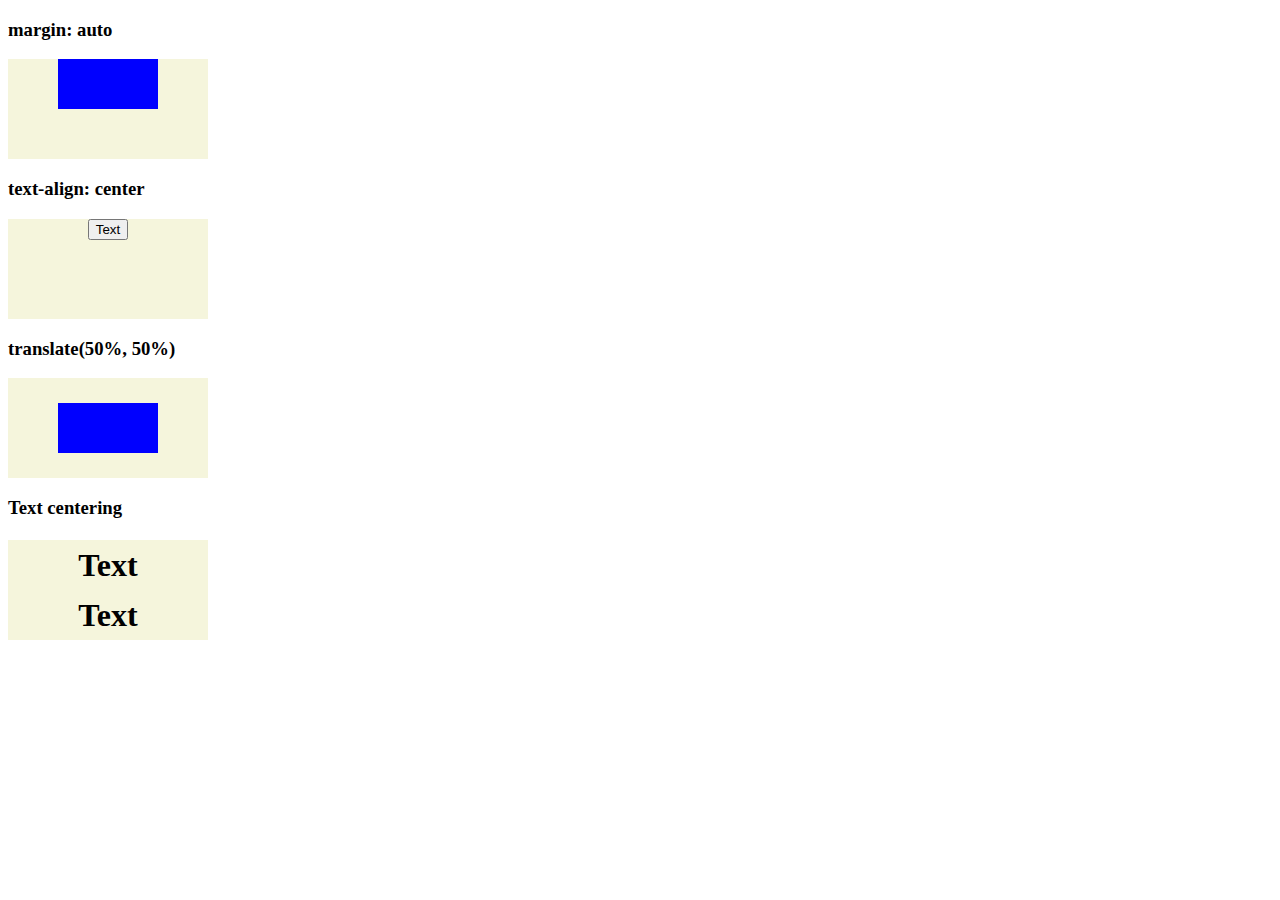
<file: temp/alignment.html>
<!DOCTYPE html>
<html lang="en">
  <head>
    <meta charset="UTF-8" />
    <meta name="viewport" content="width=device-width, initial-scale=1.0" />
    <title>Document</title>
    <style>
      .box {
        width: 200px;
        height: 100px;
        background-color: beige;
      }

      .inner {
        width: 50%;
        height: 50%;
        background-color: blue;
      }

      .inner1 {
        margin: auto;
      }

      .box2 {
        text-align: center;
      }

      .inner3 {
        transform: translate(50%, 50%);
      }

      .box4 h1 {
        text-align: center;
        line-height: 50px;
      }
    </style>
  </head>
  <body>
    <h3>margin: auto</h3>
    <div class="box box1">
      <div class="inner inner1"></div>
    </div>
    <h3>text-align: center</h3>
    <div class="box box2">
      <!-- <div class="inner inner2"></div> -->
      <button>Text</button>
    </div>
    <h3>translate(50%, 50%)</h3>
    <div class="box box3">
      <div class="inner inner3"></div>
    </div>
    <h3>Text centering</h3>
    <div class="box box4">
      <h1>Text<br />Text</h1>
    </div>
  </body>
</html>
</file>
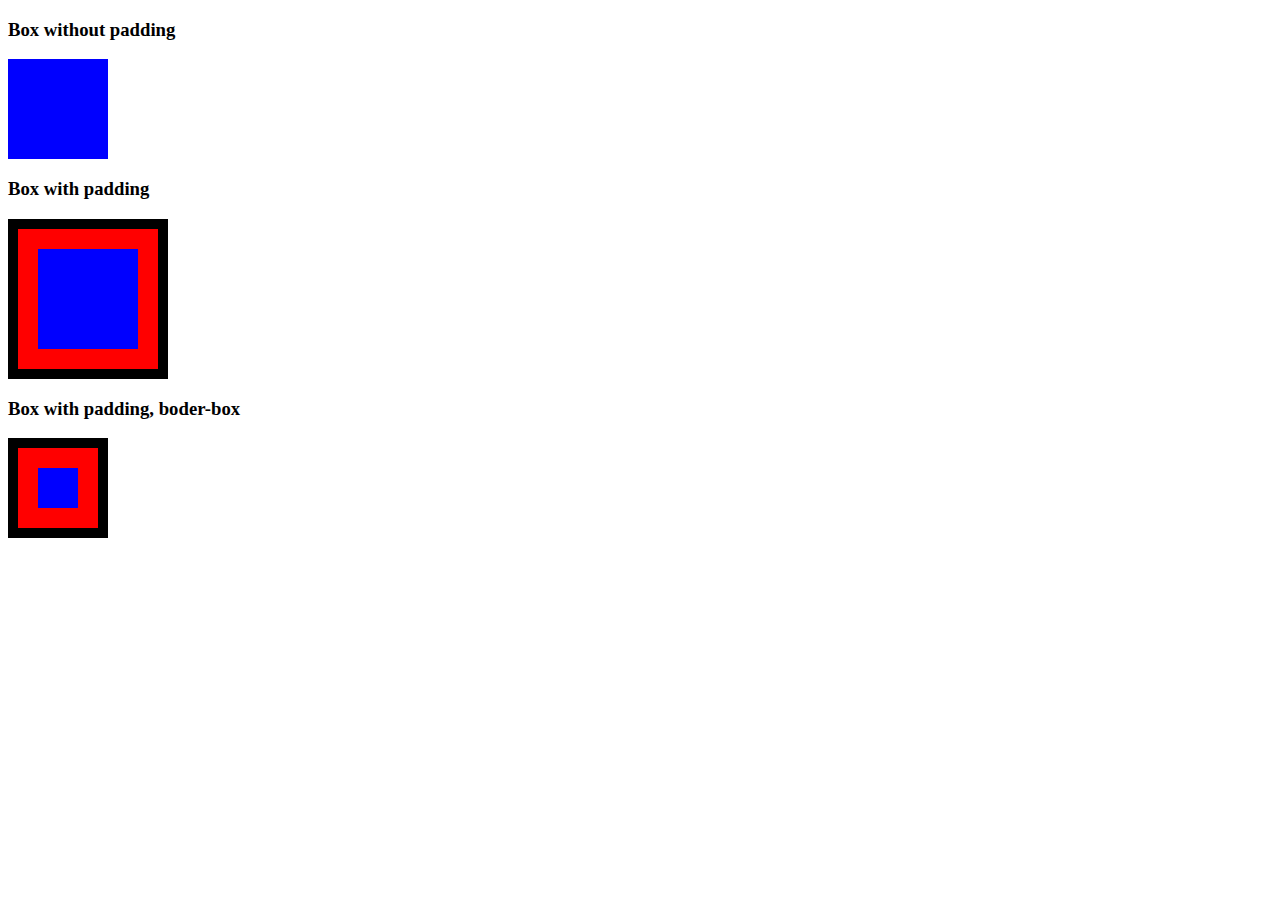
<file: temp/box-sizing.html>
<!DOCTYPE html>
<html lang="en">
  <head>
    <meta charset="UTF-8" />
    <meta name="viewport" content="width=device-width, initial-scale=1.0" />
    <title>Document</title>
    <!-- https://developer.mozilla.org/en-US/docs/Web/CSS/box-sizing -->
    <style>
      .box {
        width: 100px;
        height: 100px;
        background-color: red;
      }
      .inner {
        width: 100%;
        height: 100%;
        background-color: blue;
      }
      .box2 {
        padding: 20px;
        box-sizing: content-box;
        border: 10px solid black;
      }
      .box3 {
        padding: 20px;
        box-sizing: border-box;
        border: 10px solid black;
      }
    </style>
  </head>
  <body>
    <h3>Box without padding</h3>
    <div class="box box1">
      <div class="inner"></div>
    </div>

    <h3>Box with padding</h3>
    <div class="box box2">
      <div class="inner"></div>
    </div>

    <h3>Box with padding, boder-box</h3>
    <div class="box box3">
      <div class="inner"></div>
    </div>
  </body>
</html>
</file>
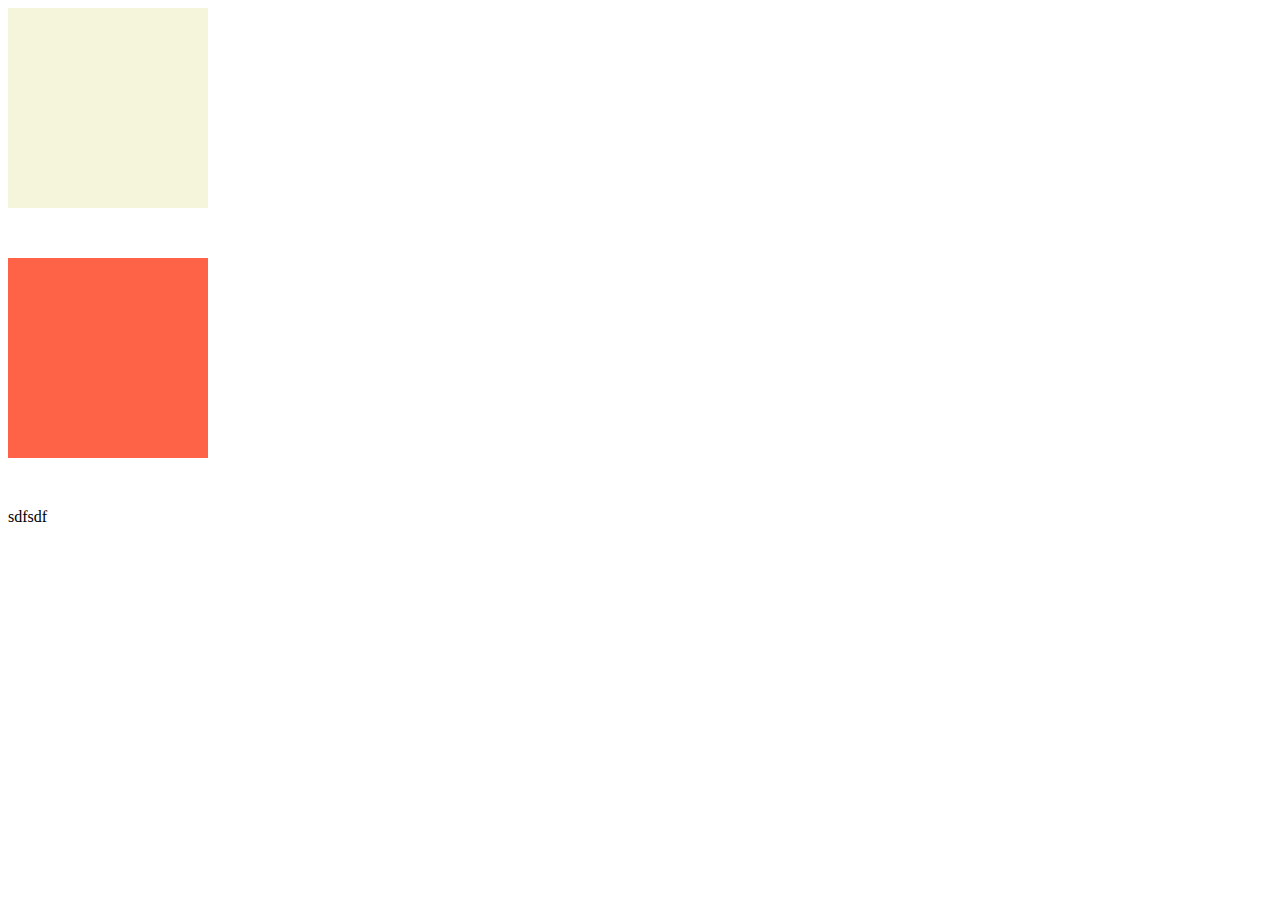
<file: temp/index-data-type.html>
<!DOCTYPE html>
<html lang="en">
  <head>
    <meta charset="UTF-8" />
    <meta name="viewport" content="width=device-width, initial-scale=1.0" />
    <title>Data Attributes</title>
    <!-- https://developer.mozilla.org/en-US/docs/Learn/HTML/Howto/Use_data_attributes -->
    <style>
      div {
        width: 200px;
        height: 200px;
        background-color: tomato;
        margin-bottom: 50px;
      }

      div[data-display-name='dream'] {
        background-color: beige;
      }
    </style>
  </head>
  <body>
    <div data-index="1" data-display-name="dream"></div>
    <div data-index="2" data-display-name="coding"></div>
    <span data-inde="3" data-display-name="dream">sdfsdf</span>
    <script>
      const dream = document.querySelector('div[data-display-name="dream"]');
      console.log(dream.dataset);
      console.log(dream.dataset.displayName);
      console.log(dream.dataset.index);
    </script>
  </body>
</html>
</file>
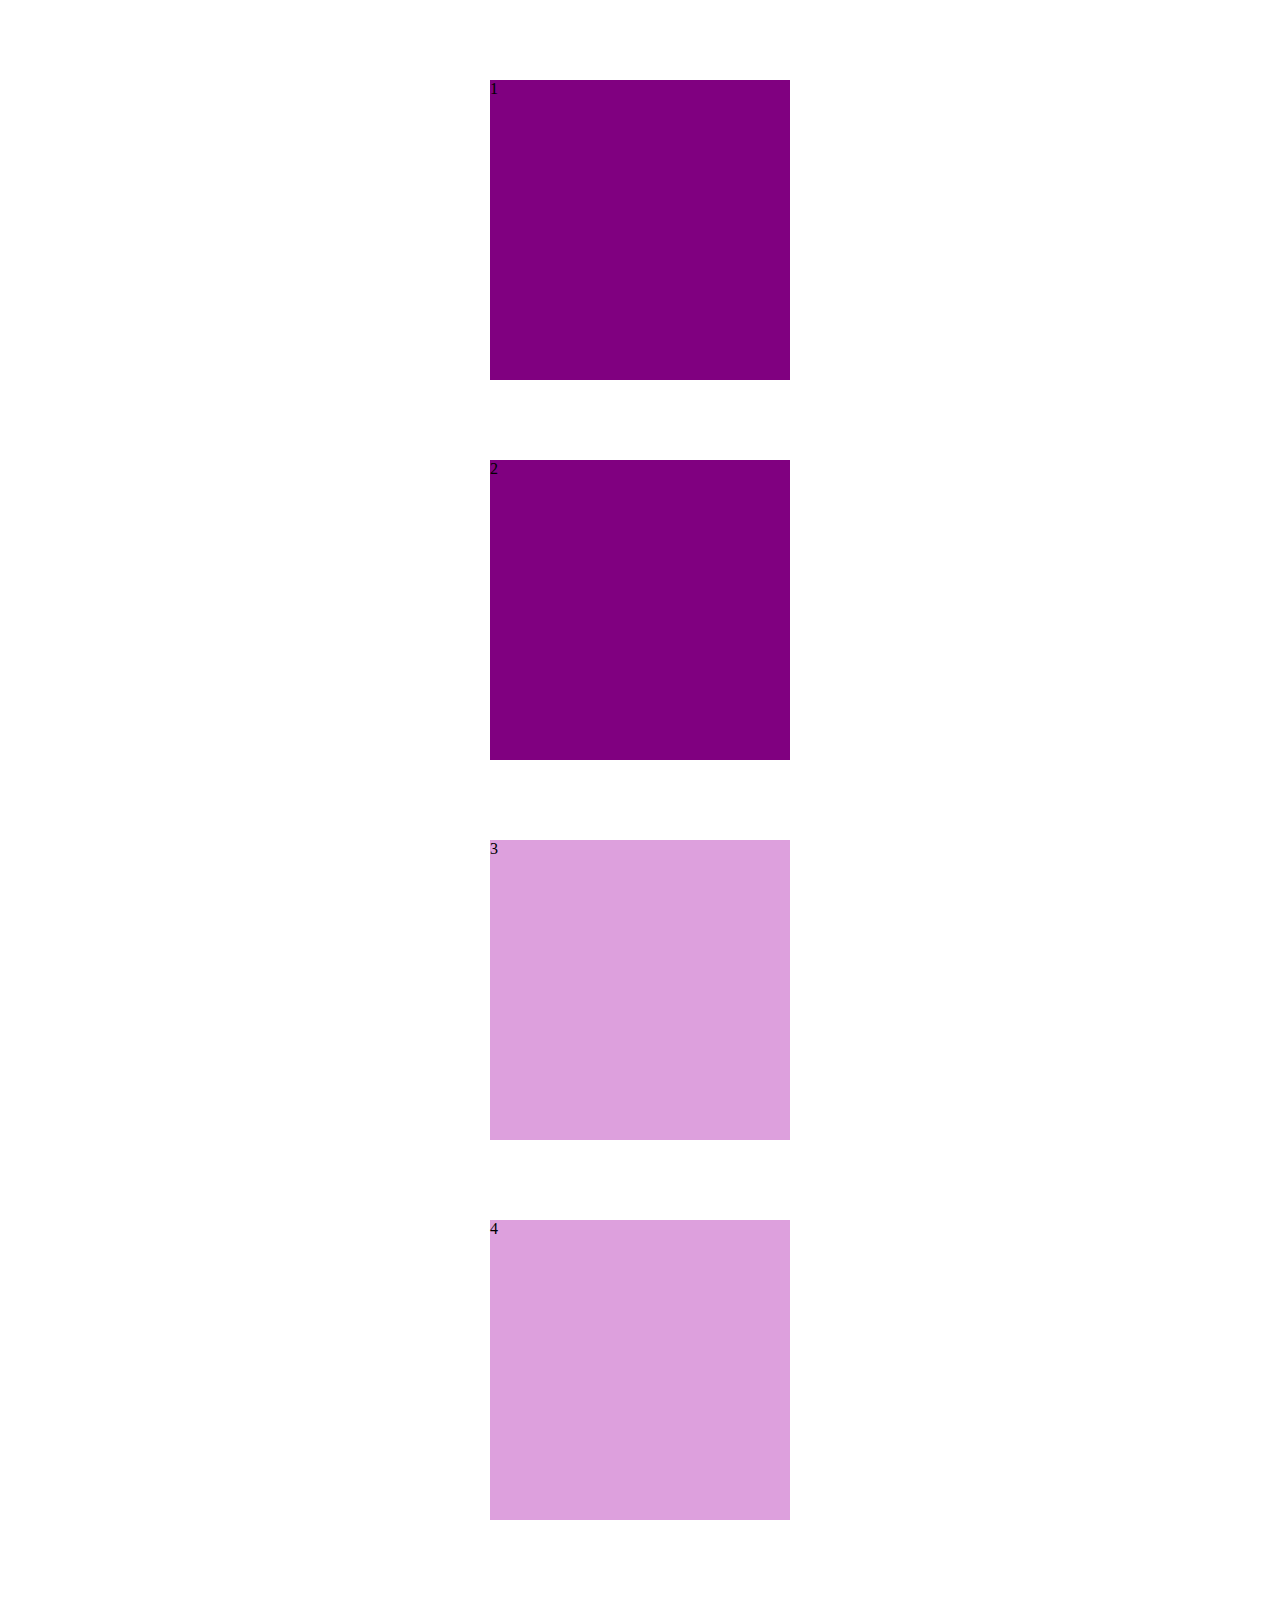
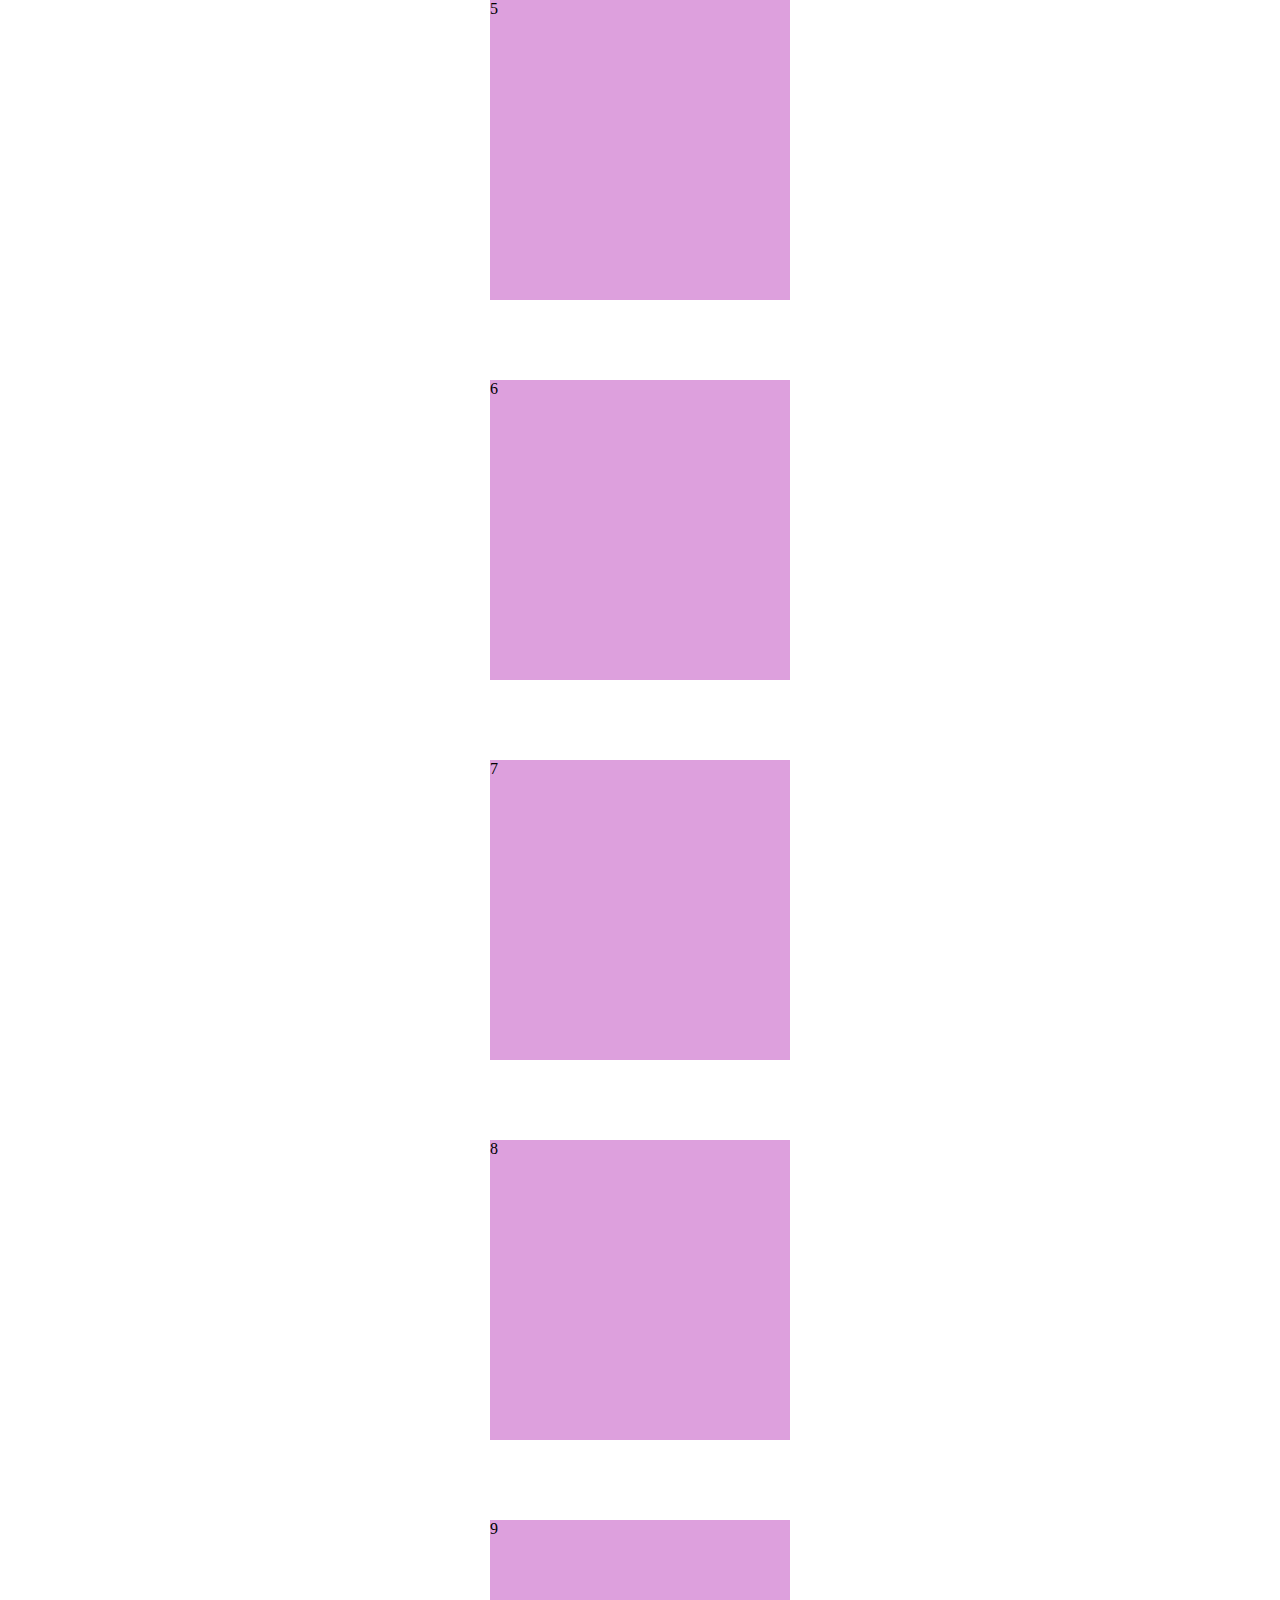
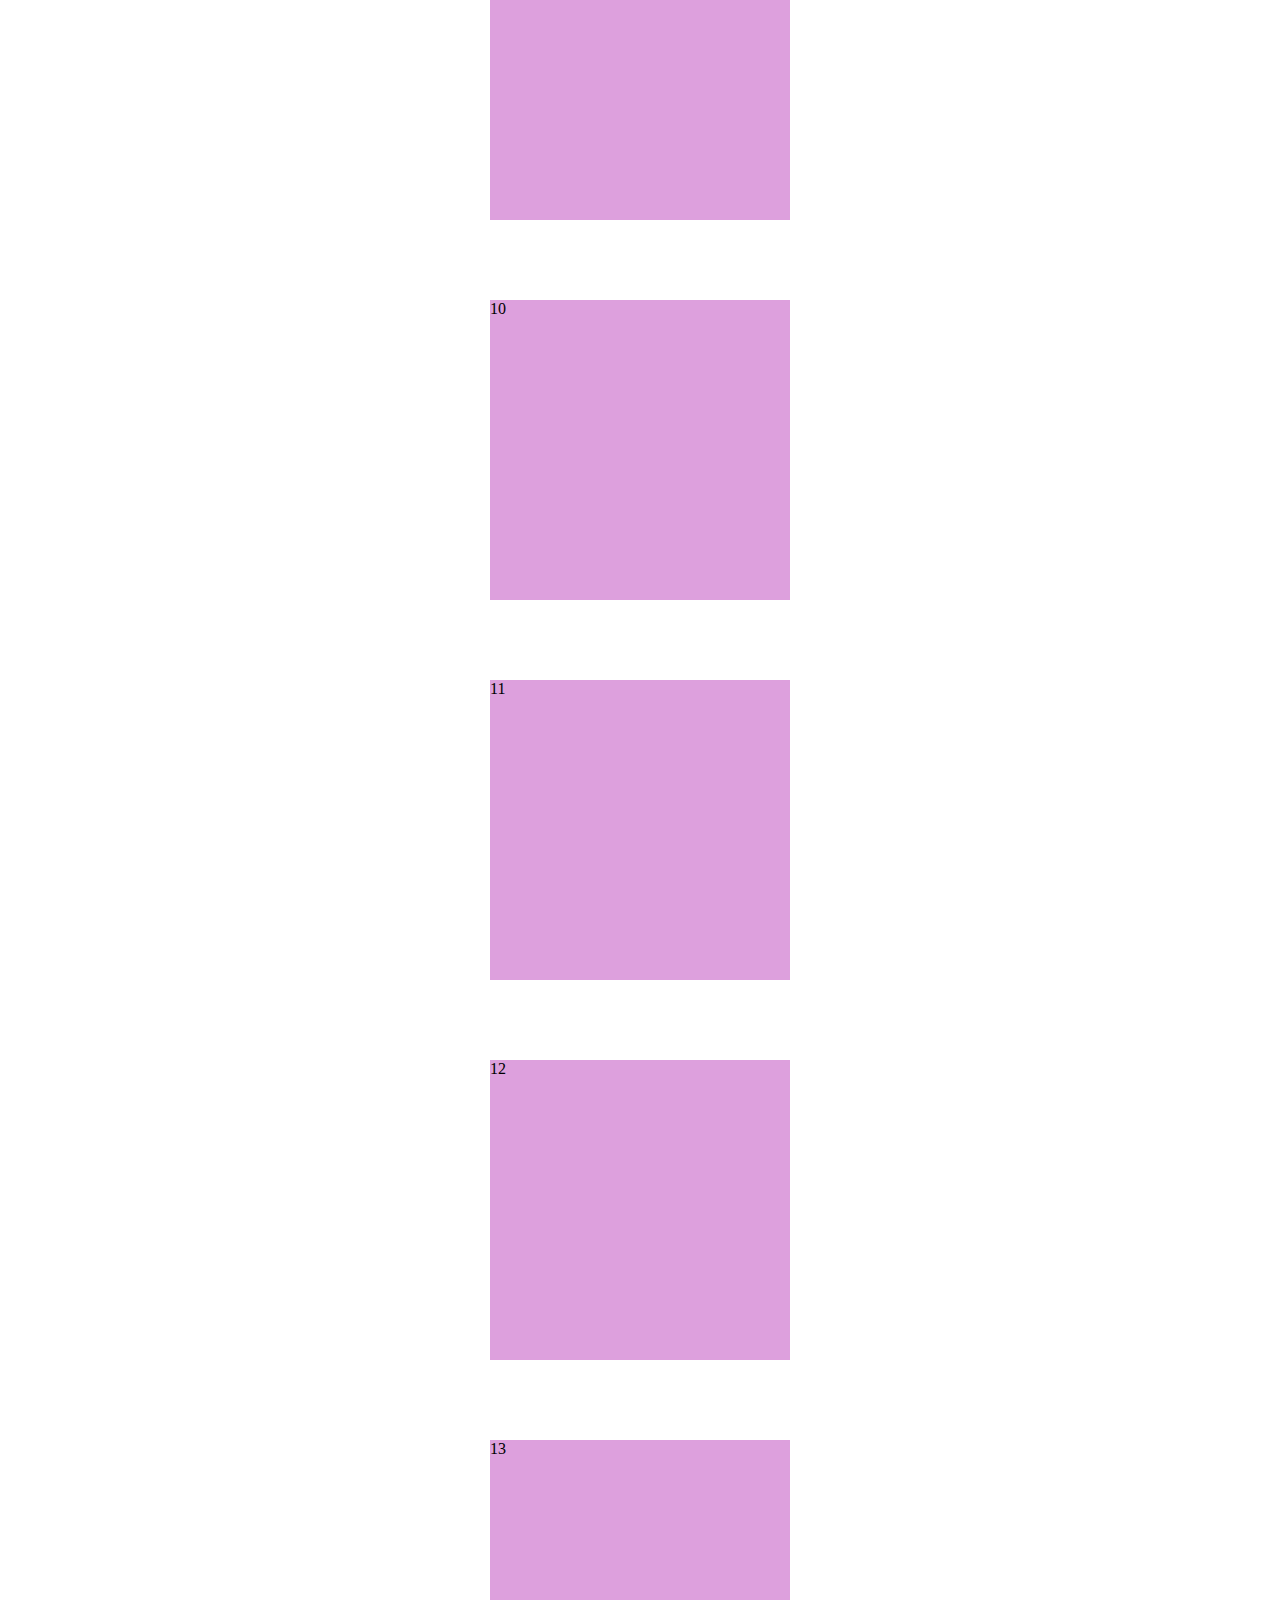
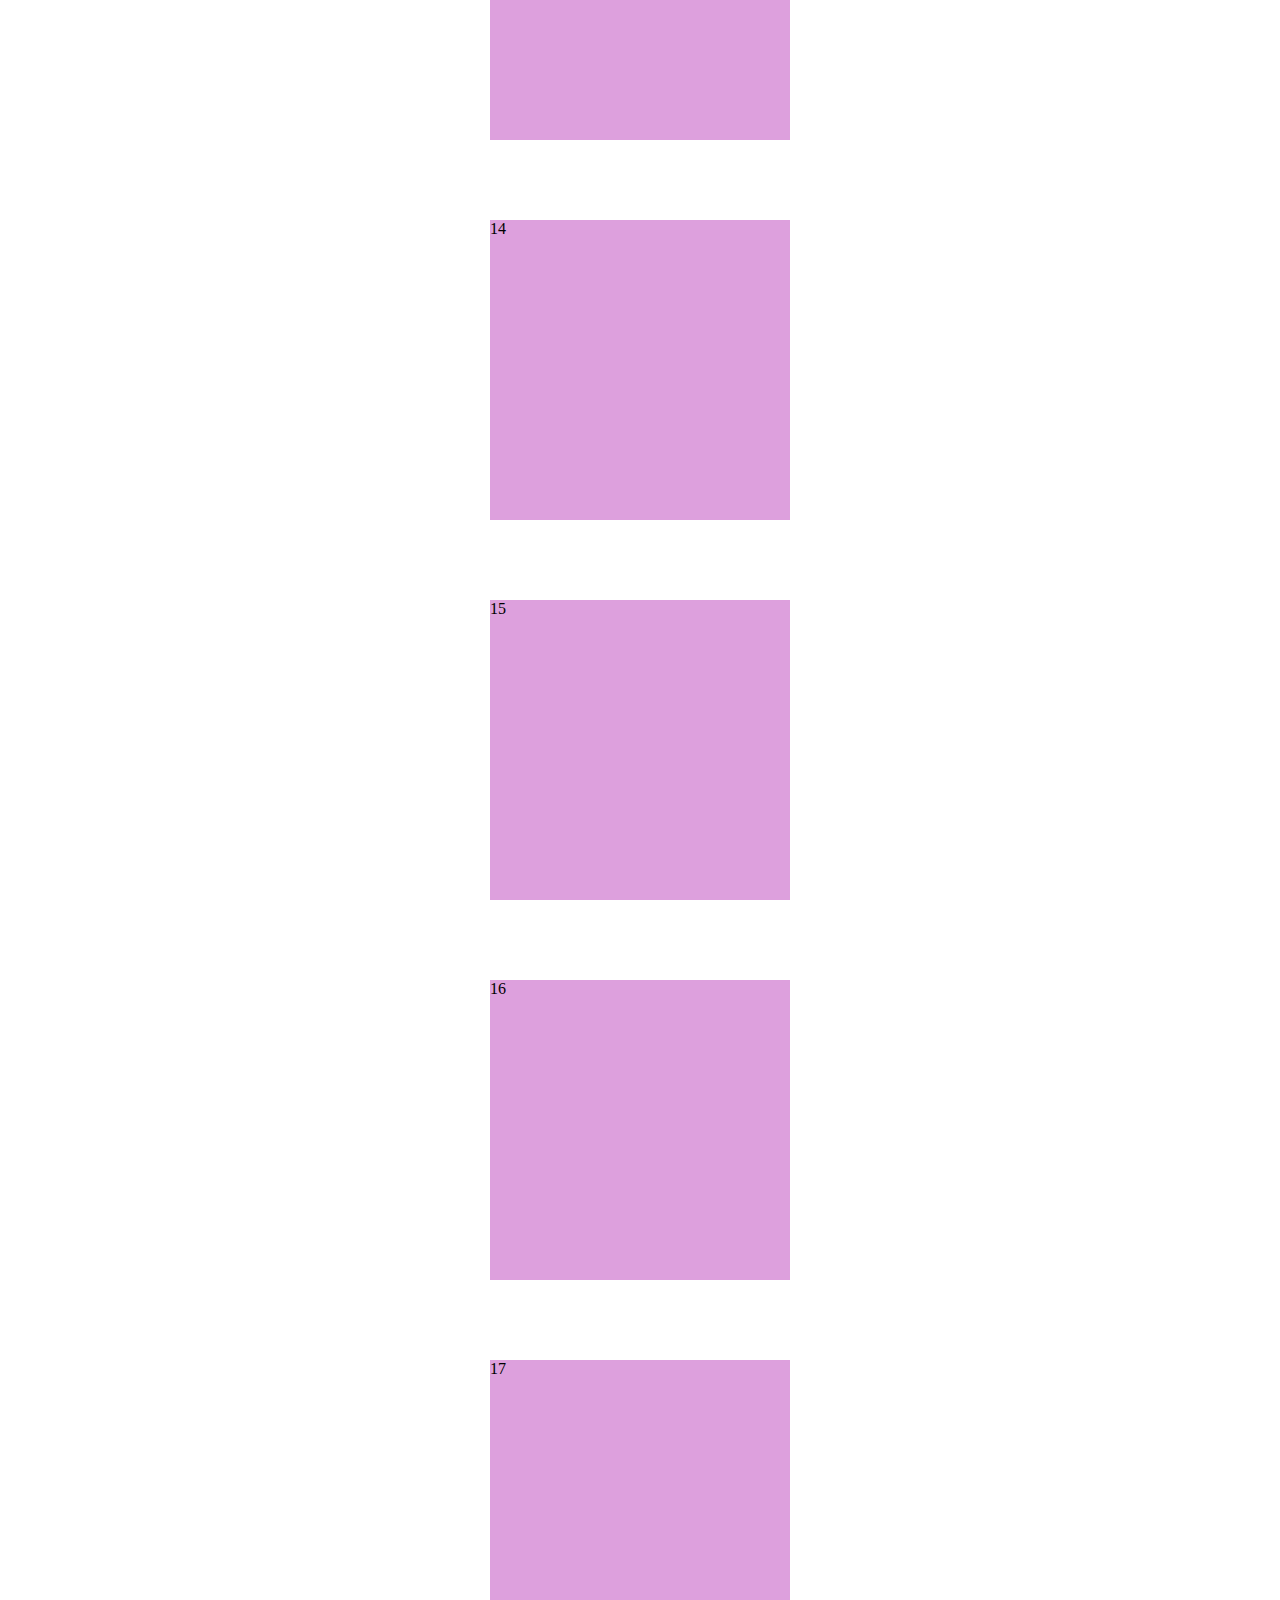
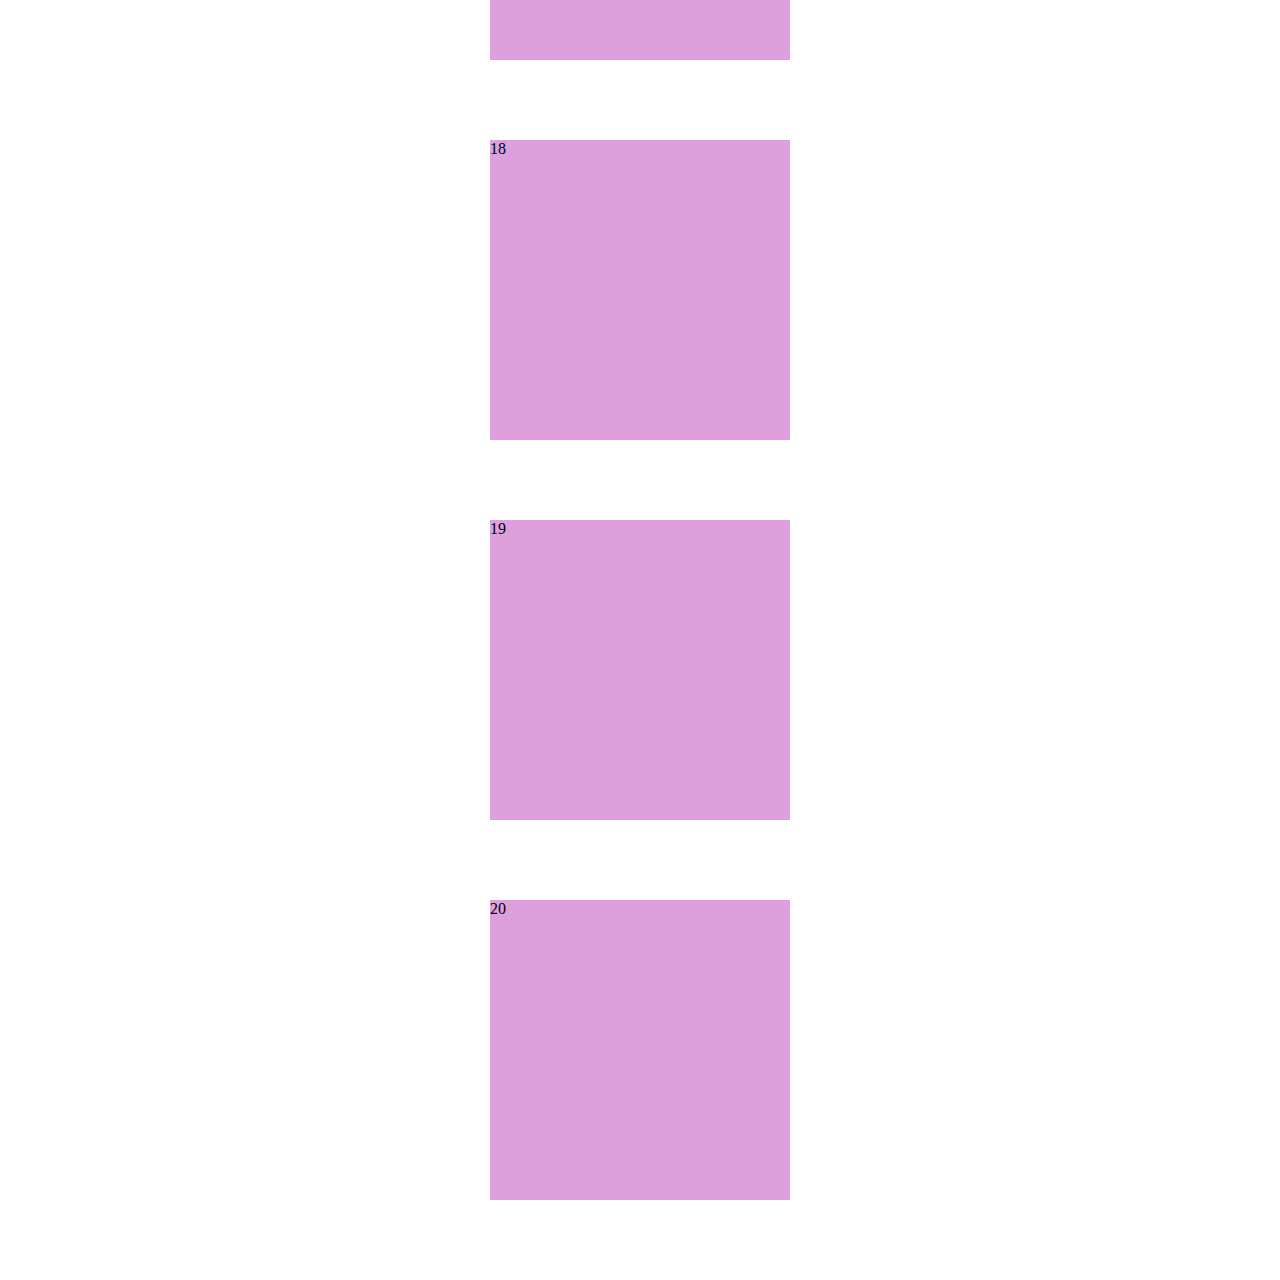
<file: temp/intersection_observer.html>
<!DOCTYPE html>
<html lang="en">
  <head>
    <meta charset="UTF-8" />
    <meta name="viewport" content="width=device-width, initial-scale=1.0" />
    <title>Document</title>
    <style>
      * {
        box-sizing: border-box;
      }

      .box {
        width: 300px;
        height: 300px;
        margin: 80px auto;
        background-color: plum;
        transition: 2500ms;
      }

      .box.active {
        background-color: purple;
      }
    </style>
  </head>
  <body>
    <div class="box">1</div>
    <div class="box">2</div>
    <div class="box">3</div>
    <div class="box">4</div>
    <div class="box">5</div>
    <div class="box">6</div>
    <div class="box">7</div>
    <div class="box">8</div>
    <div class="box">9</div>
    <div class="box">10</div>
    <div class="box">11</div>
    <div class="box">12</div>
    <div class="box">13</div>
    <div class="box">14</div>
    <div class="box">15</div>
    <div class="box">16</div>
    <div class="box">17</div>
    <div class="box">18</div>
    <div class="box">19</div>
    <div class="box">20</div>

    <script>
      const boxes = document.querySelectorAll('.box');

      const callback = (entries, observer) => {
        entries.forEach((entry) => {
          if (entry.isIntersecting) {
            entry.target.classList.add('active');
          } else {
            entry.target.classList.remove('active');
          }
        });
      };

      const options = {
        root: null,
        rootMargin: '0px',
        threshold: 1, // 0 ~ 1 --> 0.5(50%) 의미: 50%가 화면에 들어오면 애니메이션이 작동한다.
        // threshold를 좀 더 정확히 이야기하면, 숫자 퍼센트만큼 화면에 보여야지만 애니메이션이 동작한다
      };

      // WebAPI 중 하나로, 원하는 요소가 특정영역에 들어왔을 때 알려주는 콜백함수를 호출해주는 "관찰자"
      const observer = new IntersectionObserver(callback, options);

      boxes.forEach((box) => observer.observe(box));
    </script>
  </body>
</html>
</file>
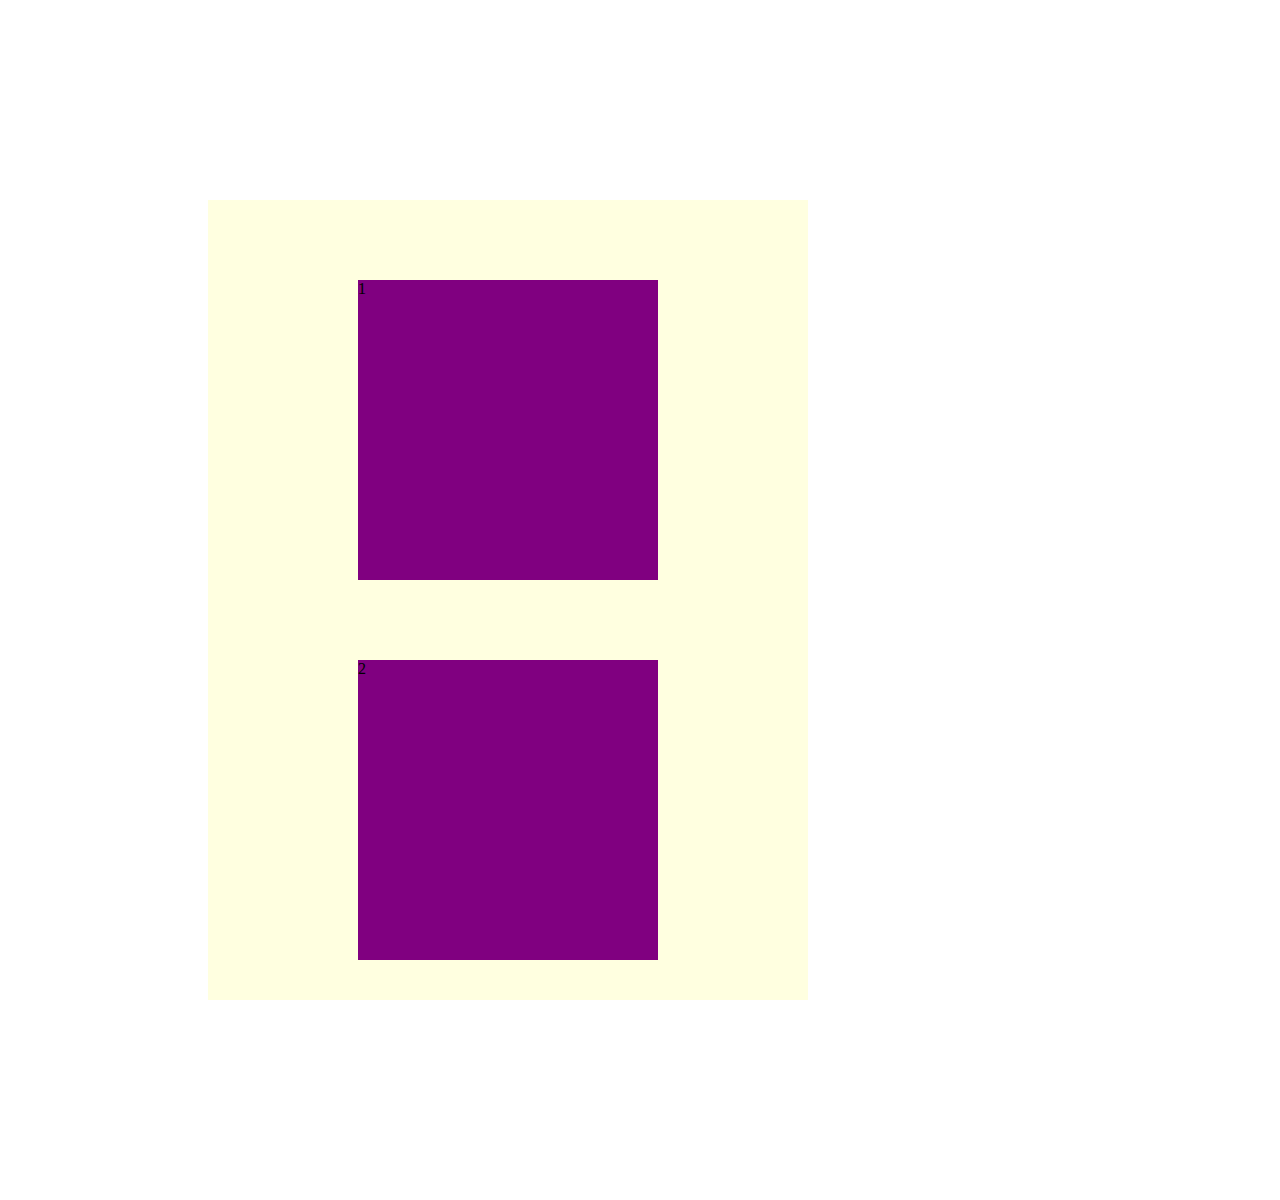
<file: temp/intersection_observer_container.html>
<!DOCTYPE html>
<html lang="en">
  <head>
    <meta charset="UTF-8" />
    <meta name="viewport" content="width=device-width, initial-scale=1.0" />
    <title>Document</title>
    <style>
      * {
        box-sizing: border-box;
      }

      .container {
        width: 600px;
        height: 800px;
        margin: 200px;
        overflow-y: scroll;
        background-color: lightyellow;
      }

      .box {
        width: 300px;
        height: 300px;
        margin: 80px auto;
        background-color: plum;
        transition: 350ms;
      }

      .box.active {
        background-color: purple;
      }
    </style>
  </head>
  <body>
    <div class="container">
      <div class="box">1</div>
      <div class="box">2</div>
      <div class="box">3</div>
      <div class="box">4</div>
      <div class="box">5</div>
      <div class="box">6</div>
      <div class="box">7</div>
      <div class="box">8</div>
      <div class="box">9</div>
      <div class="box">10</div>
      <div class="box">11</div>
      <div class="box">12</div>
      <div class="box">13</div>
      <div class="box">14</div>
      <div class="box">15</div>
      <div class="box">16</div>
      <div class="box">17</div>
      <div class="box">18</div>
      <div class="box">19</div>
      <div class="box">20</div>
    </div>

    <script>
      const boxes = document.querySelectorAll('.box');

      const callback = (entries, observer) => {
        entries.forEach((entry) => {
          if (entry.isIntersecting) {
            entry.target.classList.add('active');
          } else {
            entry.target.classList.remove('active');
          }
        });
      };

      const options = {
        root: document.querySelector('.container'),
        rootMargin: '0px',
        threshold: 0.2, // 0 ~ 1 --> 0.5(50%) 의미: 50%가 화면에 들어오면 애니메이션이 작동한다.
        // threshold를 좀 더 정확히 이야기하면, 숫자 퍼센트만큼 화면에 보여야지만 애니메이션이 동작한다
      };

      // WebAPI 중 하나로, 원하는 요소가 특정영역에 들어왔을 때 알려주는 콜백함수를 호출해주는 "관찰자"
      const observer = new IntersectionObserver(callback, options);

      boxes.forEach((box) => observer.observe(box));
    </script>
  </body>
</html>
</file>
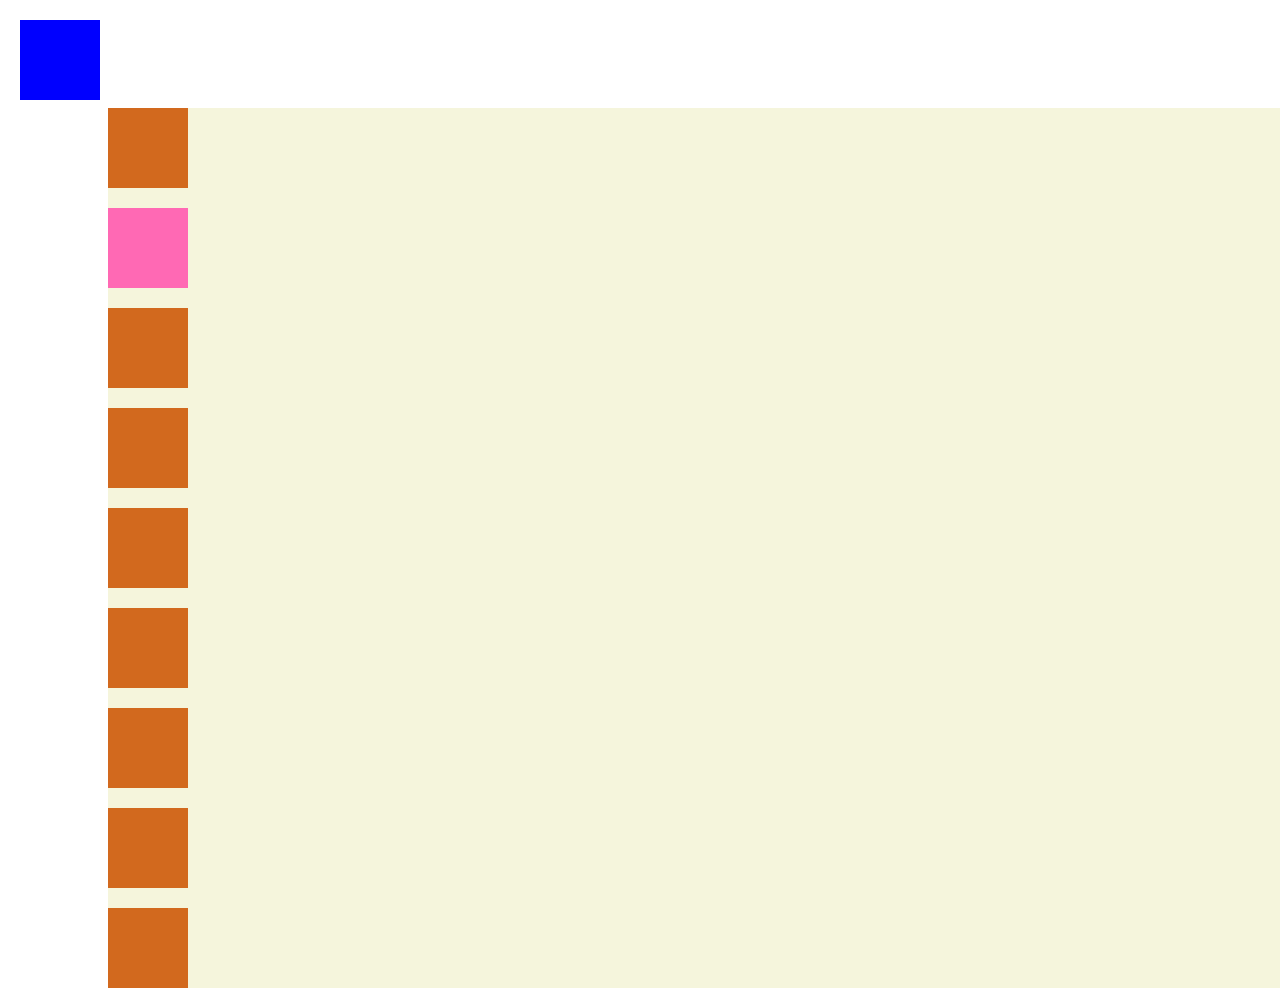
<file: temp/position-sticky.html>
<!DOCTYPE html>
<html lang="en">
  <head>
    <meta charset="UTF-8" />
    <meta name="viewport" content="width=device-width, initial-scale=1.0" />
    <title>Document</title>
    <!-- https://developer.mozilla.org/en-US/docs/Web/CSS/position-->
    <!-- https://developer.mozilla.org/en-US/docs/Web/CSS/Containing_Block -->
    <style>
      .container {
        position: relative;
        top: 100px;
        left: 100px;
        background-color: beige;
      }

      .box {
        width: 80px;
        height: 80px;
        margin-bottom: 20px;
        background-color: chocolate;
      }

      .box2 {
        background-color: hotpink;
        position: sticky;
        top: 20px;
        left: 20px;
      }

      .box3 {
        background-color: blue;
        position: fixed;
        top: 20px;
        left: 20px;
      }
    </style>
  </head>
  <body>
    <div class="container">
      <div class="box box1"></div>
      <div class="box box2"></div>
      <div class="box box3"></div>
      <div class="box box4"></div>
      <div class="box box5"></div>
      <div class="box box6"></div>
      <div class="box box7"></div>
      <div class="box box8"></div>
      <div class="box box9"></div>
      <div class="box box10"></div>
    </div>
  </body>
</html>
</file>
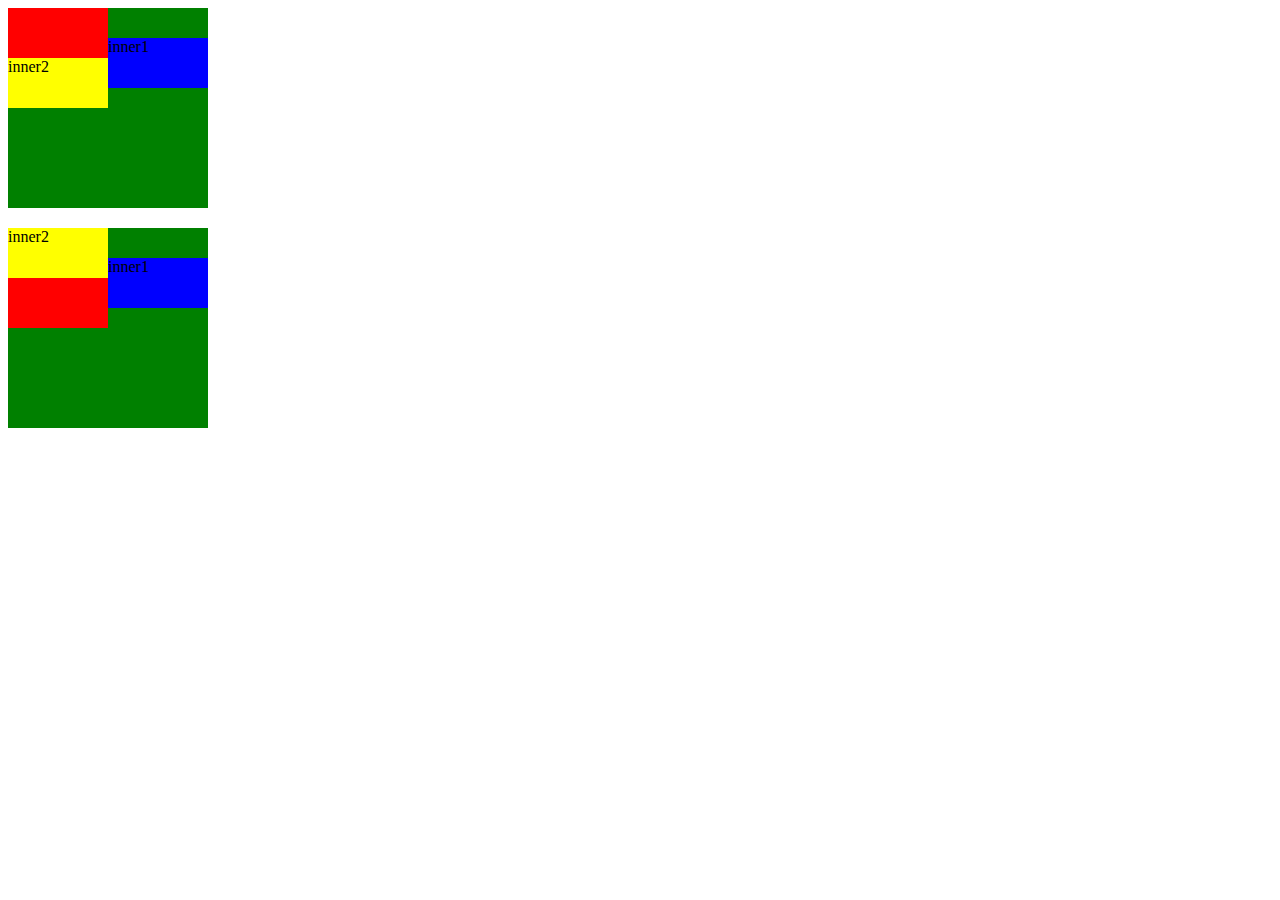
<file: temp/position.html>
<!DOCTYPE html>
<html lang="en">
  <head>
    <meta charset="UTF-8" />
    <meta name="viewport" content="width=device-width, initial-scale=1.0" />
    <title>Document</title>
    <!-- https://developer.mozilla.org/en-US/docs/Web/CSS/position -->
    <!-- https://developer.mozilla.org/en-US/docs/Web/CSS/Containing_Block -->
    <style>
      .outer {
        width: 200px;
        height: 200px;
        margin-bottom: 20px;
        background-color: green;
      }
      .box {
        width: 100px;
        height: 100px;
        background-color: red;
        position: relative;
      }
      .inner {
        width: 100%;
        height: 50%;
      }
      .inner1 {
        background-color: blue;
      }
      .inner2 {
        background-color: yellow;
      }

      .box1 .inner1 {
        position: relative;
        top: 30px;
        left: 100px;
      }

      .box2 .inner1 {
        position: absolute;
        top: 30px;
        left: 100px;
      }
    </style>
  </head>
  <body>
    <div class="outer">
      <div class="box box1">
        <div class="inner inner1">inner1</div>
        <div class="inner inner2">inner2</div>
      </div>
    </div>
    <div class="outer">
      <div class="box box2">
        <div class="inner inner1">inner1</div>
        <div class="inner inner2">inner2</div>
      </div>
    </div>
  </body>
</html>
</file>
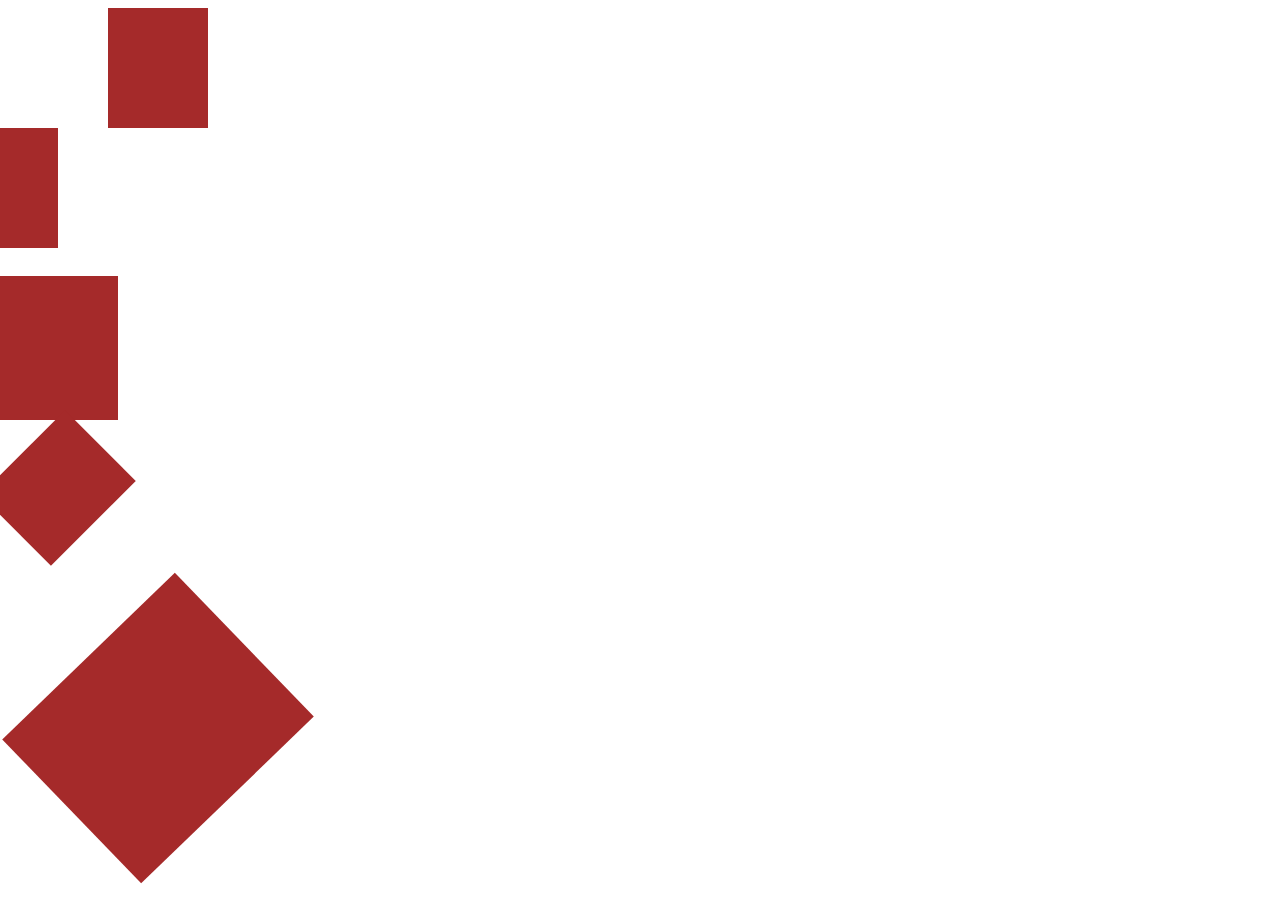
<file: temp/transform.html>
<!DOCTYPE html>
<html lang="en">
  <head>
    <meta charset="UTF-8" />
    <meta name="viewport" content="width=device-width, initial-scale=1.0" />
    <title>Document</title>
    <!-- https://developer.mozilla.org/en-US/docs/Web/CSS/transform -->
    <style>
      .box {
        width: 100px;
        height: 120px;
        background-color: brown;
        margin-bottom: 20px;
      }

      .box1 {
        transform: translateX(100px);
      }

      .box2 {
        transform: translate(-50px, -20px);
      }

      .box3 {
        transform: scale(1.2);
      }

      .box4 {
        transform: rotate(45deg);
      }

      .box5 {
        transform: translate(100px, 100px) scale(2) rotate(46deg);
      }
    </style>
  </head>
  <body>
    <div class="box box1"></div>
    <div class="box box2"></div>
    <div class="box box3"></div>
    <div class="box box4"></div>
    <div class="box box5"></div>
  </body>
</html>
</file>
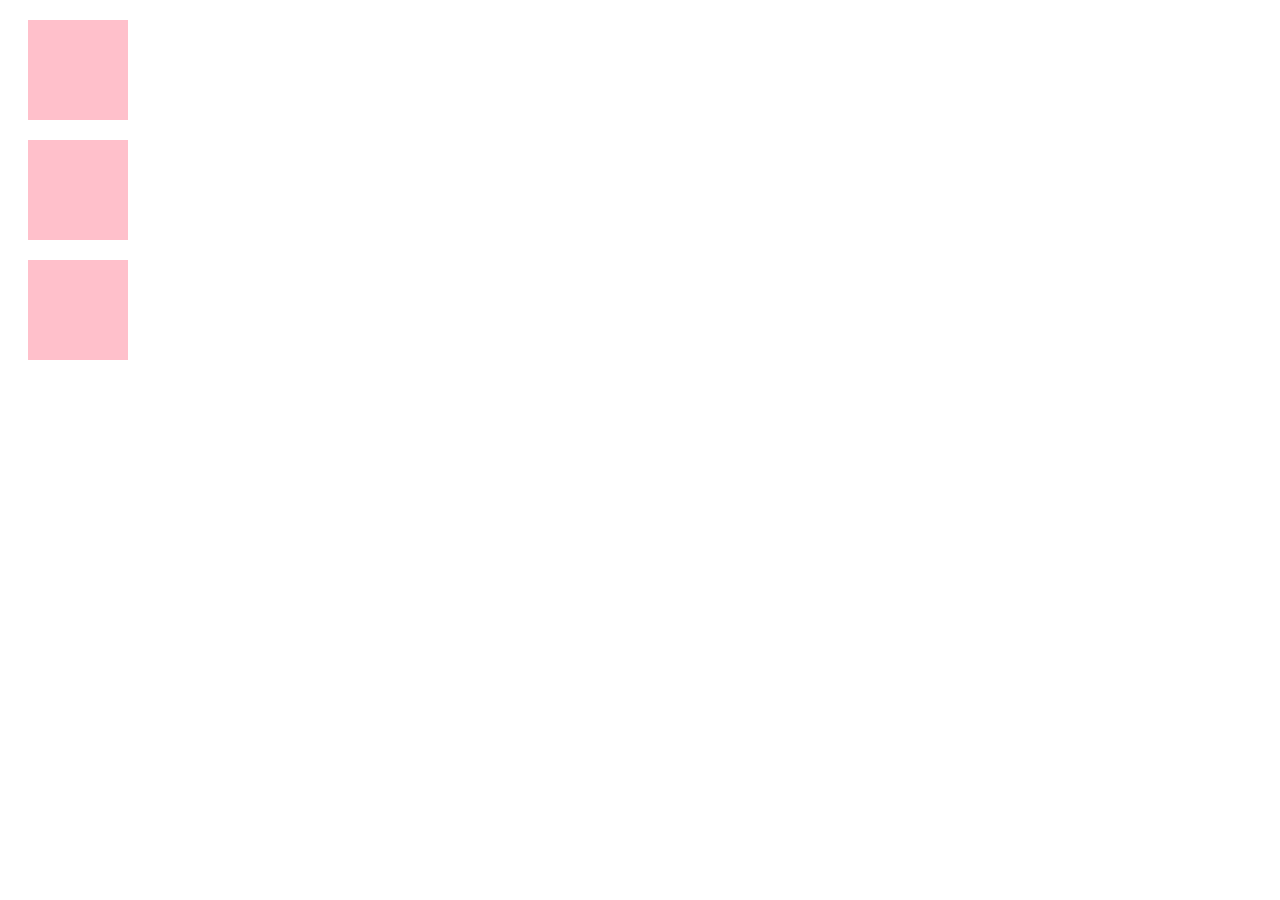
<file: temp/transition.html>
<!DOCTYPE html>
<html lang="en">
  <head>
    <meta charset="UTF-8" />
    <meta name="viewport" content="width=device-width, initial-scale=1.0" />
    <title>Document</title>
    <!-- https://developer.mozilla.org/en-US/docs/Web/CSS/transition -->
    <!-- https://developer.mozilla.org/en-US/docs/Web/CSS/animation-timing-function -->
    <!-- https://cubic-bezier.com/ -->
    <style>
      .box {
        width: 100px;
        height: 100px;
        margin: 20px;
        background-color: pink;
      }

      .box1:hover {
        background-color: blueviolet;
        /* transition-property: background-color;
        transition-duration: 600ms;
        transition-timing-function: linear; */
        transition: background-color 300ms linear;
      }

      .box2:hover {
        border-radius: 50%;
        background-color: cornflowerblue;
        transition: all 2s ease;
      }

      .box3:hover {
        border-radius: 50%;
        transform: translateX(400px);
        background-color: cornflowerblue;
        transition: all 2s cubic-bezier(0.62, 0.32, 1, -0.55);
      }
    </style>
  </head>
  <body>
    <div class="box box1"></div>
    <div class="box box2"></div>
    <div class="box box3"></div>
  </body>
</html>
</file>
